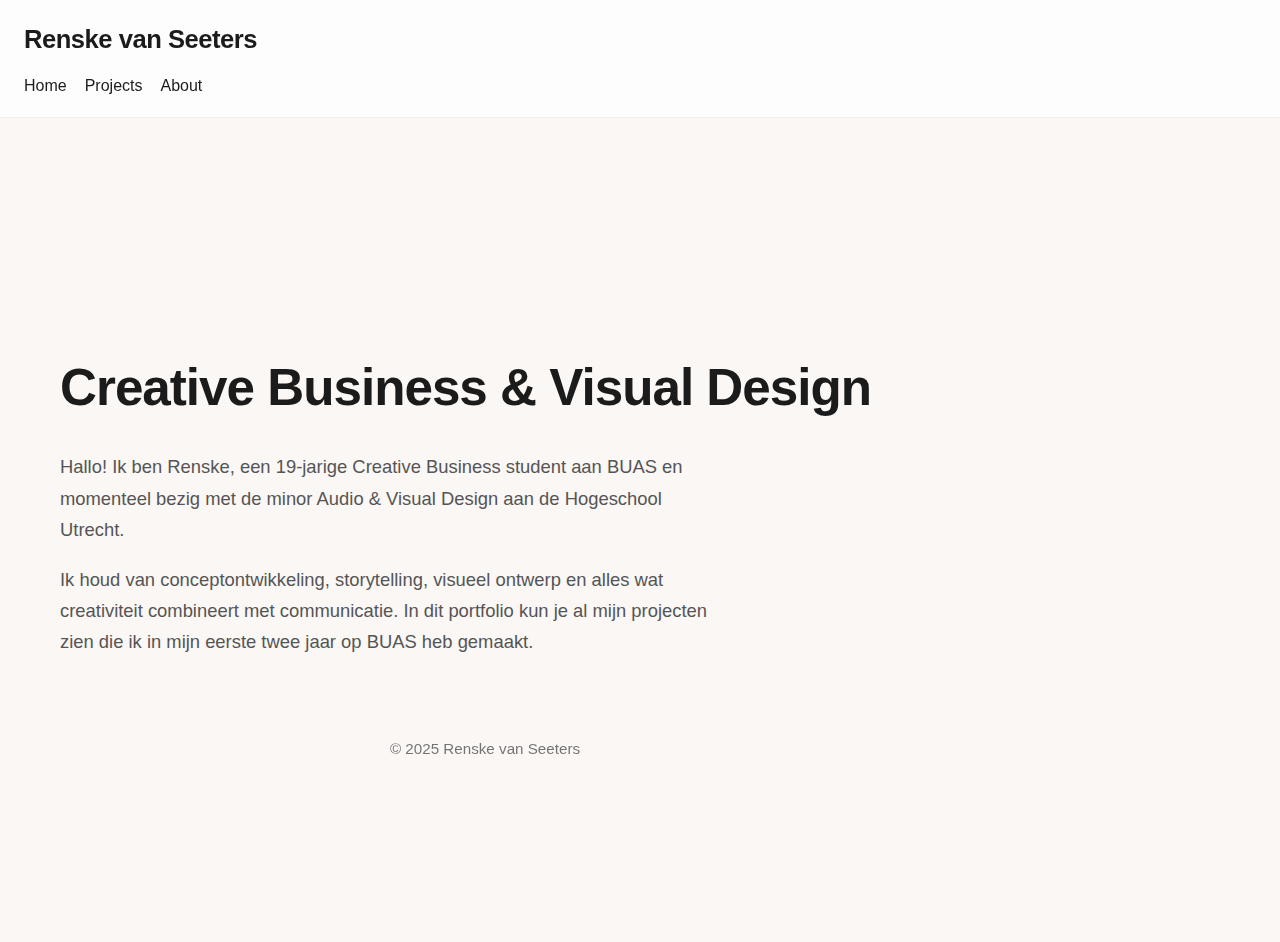
<file: index.html>
<!DOCTYPE html>
<html lang="nl">
<head>
    <meta charset="UTF-8">
    <meta name="viewport" content="width=device-width, initial-scale=1.0">
    <title>Renske van Seeters – Portfolio</title>
    <link rel="stylesheet" href="style.css">
    <script defer src="scroll.js"></script>
</head>

<body>

    <div id="aurora"></div>

    <div class="topbar">
        <h2>Renske van Seeters</h2>
        <nav>
            <a href="index.html">Home</a>
            <a href="projects.html">Projects</a>
            <a href="about.html">About</a>
        </nav>
    </div>

    <div class="shape shape1"></div>
    <div class="shape shape2"></div>
    <div class="shape shape3"></div>

<section class="hero">
    <h1>Creative Business & Visual Design</h1>
    <p>
        Hallo! Ik ben Renske, een 19-jarige Creative Business student aan BUAS en momenteel 
        bezig met de minor Audio & Visual Design aan de Hogeschool Utrecht.
    </p>
    <p>
        Ik houd van conceptontwikkeling, storytelling, visueel ontwerp en alles wat creativiteit 
        combineert met communicatie. In dit portfolio kun je al mijn projecten zien die ik in mijn eerste twee jaar op BUAS heb gemaakt.
    </p>
    <footer>
        © 2025 Renske van Seeters
    </footer>

</body>
</html>
</file>
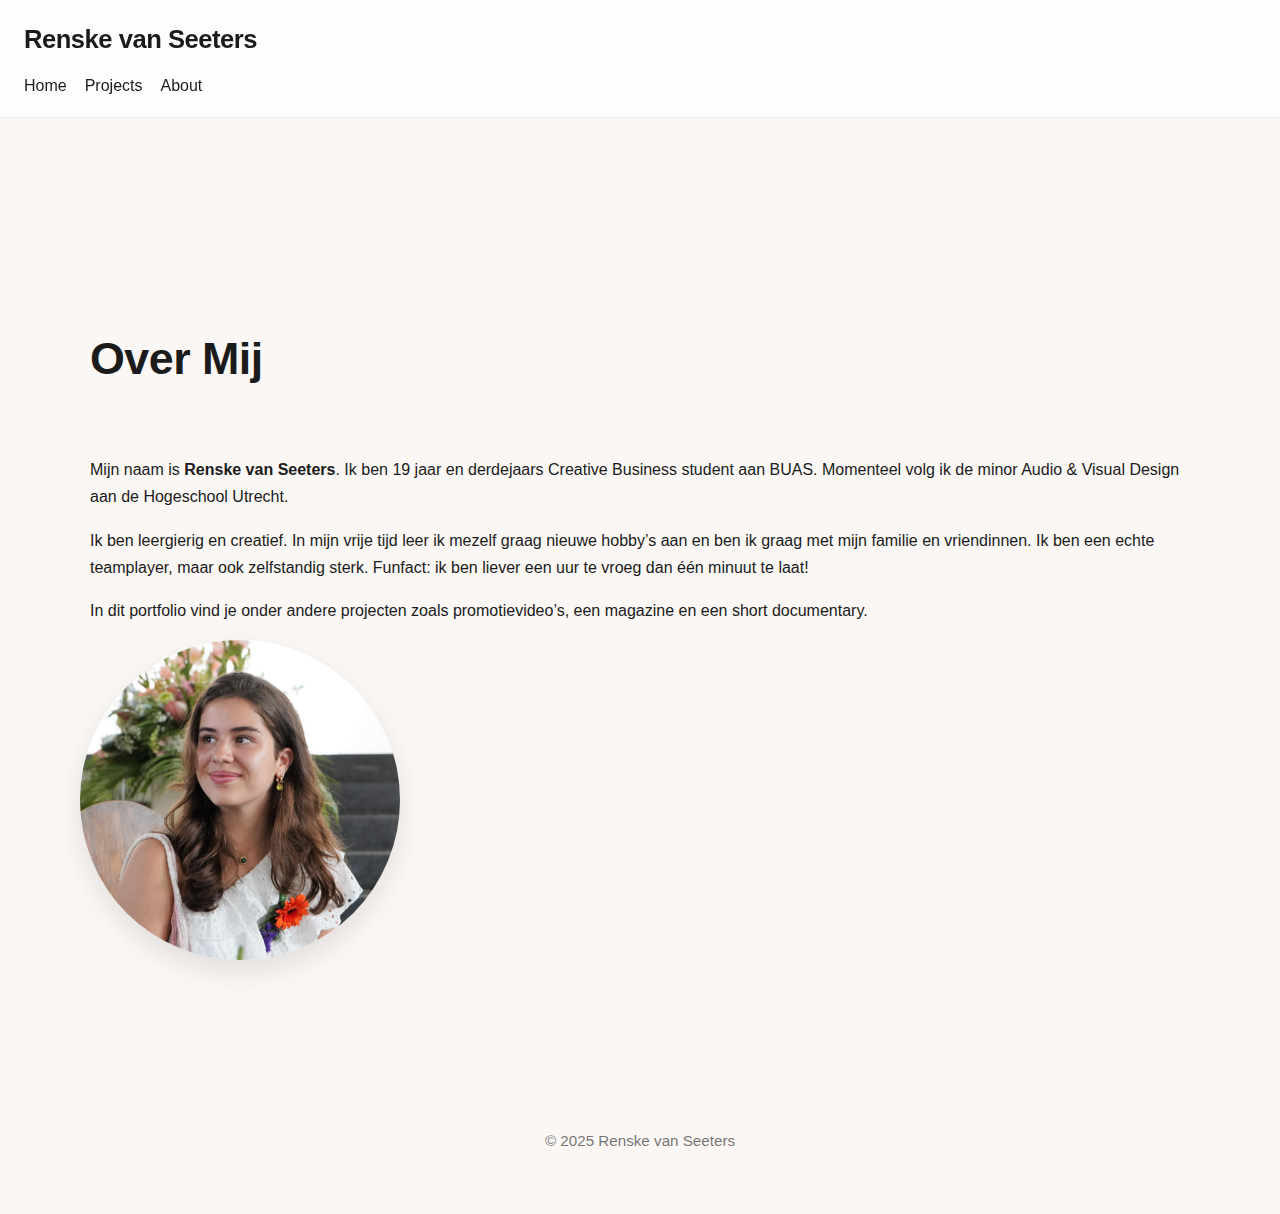
<file: about.html>
<!DOCTYPE html>
<html lang="nl">
<head>
    <meta charset="UTF-8">
    <meta name="viewport" content="width=device-width, initial-scale=1.0">
    <title>Over Mij – Renske van Seeters</title>
    <link rel="stylesheet" href="style.css">
</head>

<body>

    <!-- TOPBAR -->
    <div class="topbar">
        <h2>Renske van Seeters</h2>
        <nav>
            <a href="index.html">Home</a>
            <a href="projects.html">Projects</a>
            <a href="about.html">About</a>
        </nav>
    </div>

    <!-- ABOUT SECTION -->
    <section class="about">

        <div class="about-wrapper">

            <div class="about-text">

                <h1>Over Mij</h1>

                <p>Mijn naam is <strong>Renske van Seeters</strong>. Ik ben 19 jaar en derdejaars Creative Business student aan BUAS. 
                Momenteel volg ik de minor Audio & Visual Design aan de Hogeschool Utrecht.</p>

                <p>Ik ben leergierig en creatief. In mijn vrije tijd leer ik mezelf graag nieuwe hobby’s aan en ben ik graag met mijn 
                familie en vriendinnen. Ik ben een echte teamplayer, maar ook zelfstandig sterk. Funfact: ik ben liever een uur te vroeg 
                dan één minuut te laat!</p>

                <p>In dit portfolio vind je onder andere projecten zoals promotievideo’s, een magazine en een short documentary.</p>

            </div>

            <!-- FOTO (zorg dat hij in folders/uploads/ staat en exact zo heet!) -->
            <img src="uploads/profile.JPG" class="about-photo" alt="Profielfoto">

        </div>

    </section>

    <!-- FOOTER -->
    <footer>
        © 2025 Renske van Seeters
    </footer>

</body>
</html>
</file>
<file: style.css>
/* ================================
   GLOBAL STYLING
================================= */

:root {
    --bg: #faf7f5;
    --text: #1b1b1b;
    --muted: #555;
    --accent1: #e8cffc;
    --accent2: #c9f2e6;
    --accent3: #ffe7bb;
    --card: #ffffff;
    --font: "Inter", sans-serif;
}

html, body {
    margin: 0;
    padding: 0;
    font-family: var(--font);
    background: var(--bg);
    color: var(--text);
    overflow-x: hidden;
    padding-top: 95px;
    line-height: 1.7;
}

/* ================================
   TOPBAR
================================= */

.topbar {
    width: 100%;
    background: rgba(255, 255, 255, 0.75);
    backdrop-filter: blur(12px);
    position: fixed;
    top: 0;
    left: 0;
    z-index: 999;
    padding: 18px 24px;
    display: flex;
    flex-direction: column;
    align-items: flex-start;
    gap: 10px;
    border-bottom: 1px solid rgba(0,0,0,0.06);
}

.topbar nav {
    display: flex;
    align-items: center;
}

.topbar h2 {
    margin: 0;
    font-size: 1.6rem;
    letter-spacing: -0.5px;
}

.topbar nav a {
    margin-right: 18px;
    text-decoration: none;
    color: var(--text);
    font-weight: 500;
    position: relative;
    font-size: 1rem;
}

.topbar nav a::after {
    content: "";
    position: absolute;
    bottom: -3px;
    left: 0;
    height: 2px;
    width: 0%;
    background: var(--text);
    transition: 0.25s ease;
}

.topbar nav a:hover::after {
    width: 100%;
}

/* ================================
   FLOATY SHAPES
================================= */

.shape {
    position: absolute;
    border-radius: 50%;
    filter: blur(60px);
    opacity: 0.65;
    z-index: -10;
}

.shape1 { width: 280px; height: 280px; top: 160px; left: -40px; background: var(--accent1); }
.shape2 { width: 240px; height: 240px; bottom: 60px; right: -40px; background: var(--accent2); }
.shape3 { width: 220px; height: 220px; top: 380px; right: 40px; background: var(--accent3); }

/* ================================
   HERO / INTRO
================================= */

.hero {
    max-width: 850px;
    padding: 120px 60px;
}

.hero h1 {
    font-size: 3.2rem;
    margin-bottom: 20px;
    letter-spacing: -1px;
}

.hero p {
    max-width: 650px;
    font-size: 1.15rem;
    color: var(--muted);
}

/* ================================
   ABOUT PAGE
================================= */

/* ABOUT PAGE – STRAKKE LAYOUT */
.about {
    max-width: 1100px;
    margin: 0 auto;
    padding: 100px 60px;
}

.about h1 {
    font-size: 2.8rem;
    margin-bottom: 60px;
    letter-spacing: -0.5px;
}

/* ULTRA-STRIKT GRID */
.about-grid { 
    display: grid;
    grid-template-columns: 1fr 1fr;
    grid-template-rows: auto auto;
    column-gap: 80px;    /* horizontale spacing tussen kolommen */
    row-gap: 50px;       /* verticale spacing */
    align-items: start;
}

/* TEXTBLOKKEN */
.col1, .col2, .col3 {
    font-size: 1.15rem;
    line-height: 1.75;
    color: var(--muted);
    max-width: 100%;
}

/* POSITIE TOEWĲZING */
.col1 {
    grid-column: 1;
    grid-row: 1;
}

.col2 {
    grid-column: 2;
    grid-row: 1;
}

.col3 {
    grid-column: 1;
    grid-row: 2;
}

/* FOTO – RECHTS ONDER */
.about-photo {
    grid-column: 2;
    grid-row: 2;
    width: 320px;
    height: 320px;
    border-radius: 50%;
    object-fit: cover;
    justify-self: center;   /* foto netjes centreren */
    margin-left: -10px;     /* kleine correctie naar links */
    align-self: start;
    box-shadow: 0 12px 28px rgba(0,0,0,0.10);
}



/* ================================
   PROJECT GRID
================================= */

.projects {
    max-width: 1200px;
    margin: 0 auto;
    padding: 80px 60px;
}

.projects h1 {
    font-size: 2.7rem;
    margin-bottom: 20px;
}

.project-grid {
    display: grid;
    grid-template-columns: repeat(auto-fit, minmax(290px, 1fr));
    gap: 35px;
}

.project-card {
    background: var(--card);
    padding: 28px;
    border-radius: 18px;
    box-shadow: 0 10px 25px rgba(0,0,0,0.07);
    border: 1px solid rgba(0,0,0,0.06);
    transition: 0.25s ease;
}

.project-card:hover {
    transform: translateY(-8px);
    box-shadow: 0 18px 40px rgba(0,0,0,0.12);
}

.project-card h3 {
    margin-top: 0;
    font-size: 1.4rem;
}

.project-card p {
    font-size: 1rem;
    color: var(--muted);
}

.project-card a {
    display: inline-block;
    margin-top: 10px;
    font-weight: 600;
    color: var(--text);
    text-decoration: none;
}

/* ================================
   FOOTER
================================= */

footer {
    text-align: center;
    padding: 60px;
    opacity: 0.6;
    font-size: 0.95rem;
}

/* ================================
   RESPONSIVE
================================= */

@media (max-width: 900px) {
    .about-wrapper {
        flex-direction: column;
        align-items: center;
        text-align: center;
    }

    .about-photo {
        margin-bottom: 30px;
    }

    .topbar {
        padding: 8px 10px;
    }

    .topbar h2 {
        font-size: 0.9rem;
    }

    .topbar nav a {
        margin-left: 8px;
        font-size: 0.8rem;
    }

    .topbar nav a:first-child {
        margin-left: 0;
    }
}

@media (max-width: 600px) {
    .topbar {
        padding: 6px 8px;
    }

    .topbar h2 {
        font-size: 0.9rem;
    }

    .topbar nav a {
        margin-left: 8px;
        font-size: 0.8rem;
    }
}
</file>
